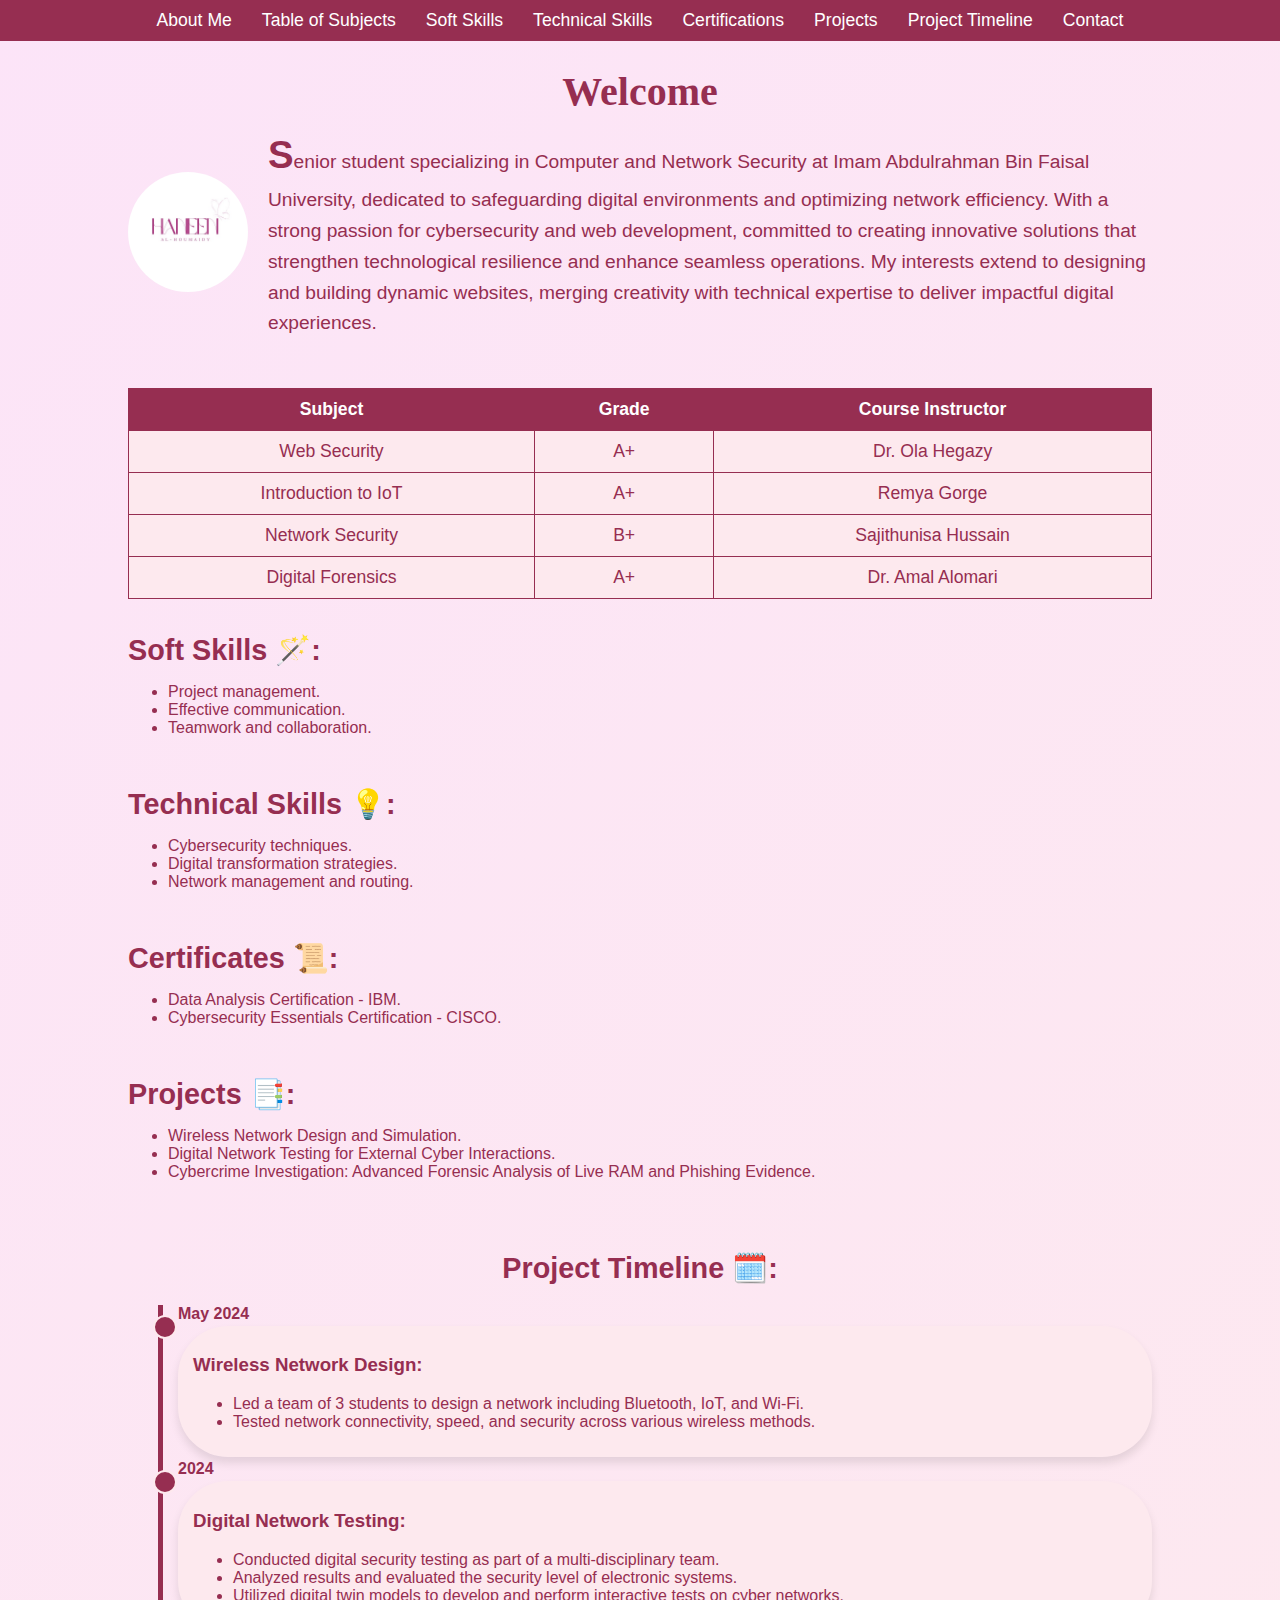
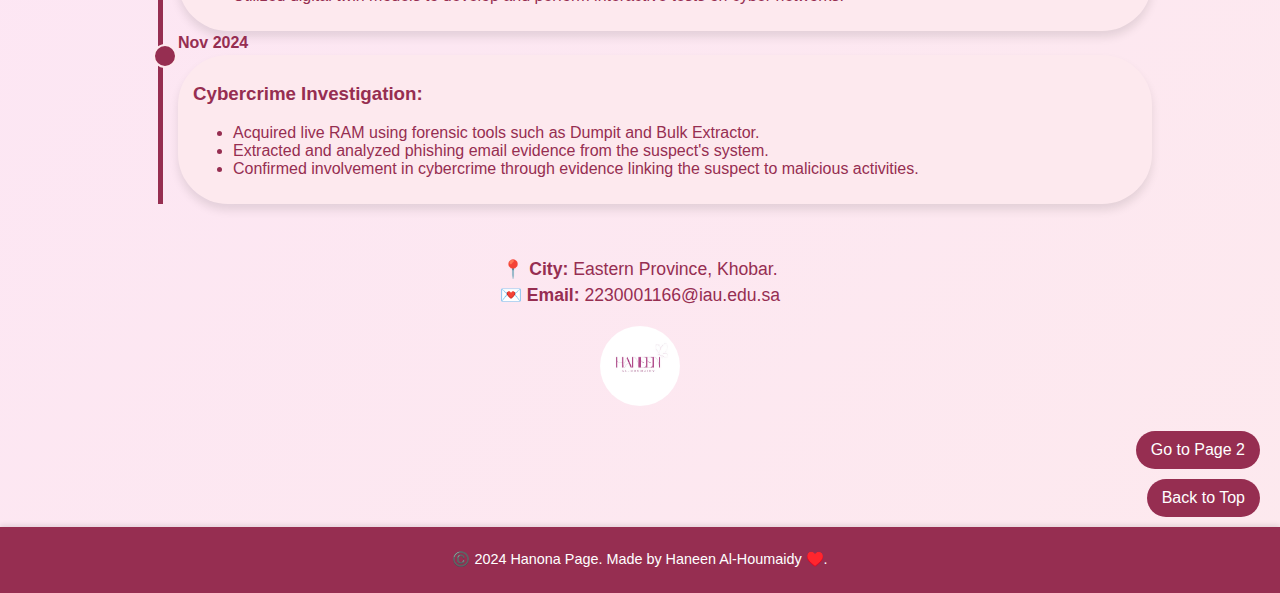
<file: index.html>
<!DOCTYPE html>
<html lang="en">
<head>
    <meta charset="UTF-8">
    <meta name="viewport" content="width=device-width, initial-scale=1.0">
    <title>Hanona Page</title>
    <link rel="stylesheet" href="style.css">
</head>
<body>
    <nav class="navbar">
        <a href="#about-me">About Me</a>
        <a href="#table-of-subjects">Table of Subjects</a>
        <a href="#soft-skills">Soft Skills</a>
        <a href="#technical-skills">Technical Skills</a>
        <a href="#certificates">Certifications</a>
        <a href="#projects">Projects</a>
        <a href="#timeline">Project Timeline</a>
        <a href="#contact">Contact</a>
    </nav>

    <div class="typing-container">
        <h1 id="dynamic-text"></h1>
    </div>

    <section id="about-me" class="about-me">
        <img src="logo.png" alt="My Photo" class="profile-pic">
        <p class="intro">
            Senior student specializing in Computer and Network Security at Imam Abdulrahman Bin Faisal University, dedicated to safeguarding digital environments and optimizing network efficiency. With a strong passion for cybersecurity and web development, committed to creating innovative solutions that strengthen technological resilience and enhance seamless operations. My interests extend to designing and building dynamic websites, merging creativity with technical expertise to deliver impactful digital experiences.
        </p>
    </section>

    <table id="table-of-subjects">
        <tr>
            <th>Subject</th>
            <th>Grade</th>
            <th>Course Instructor</th>
        </tr>
        <tr>
            <td>Web Security</td>
            <td>A+</td>
            <td>Dr. Ola Hegazy</td>
        </tr>
        <tr>
            <td>Introduction to IoT</td>
            <td>A+</td>
            <td>Remya Gorge</td>
        </tr>
        <tr>
            <td>Network Security</td>
            <td>B+</td>
            <td>Sajithunisa Hussain</td>
        </tr>
        <tr>
            <td>Digital Forensics</td>
            <td>A+</td>
            <td>Dr. Amal Alomari</td>
        </tr>
    </table>

    <section id="soft-skills">
        <h2>Soft Skills 🪄:</h2>
        <ul>
            <li>Project management.</li>
            <li>Effective communication.</li>
            <li>Teamwork and collaboration.</li>
        </ul>
    </section>

    <section id="technical-skills">
        <h2>Technical Skills 💡:</h2>
        <ul>
            <li>Cybersecurity techniques.</li>
            <li>Digital transformation strategies.</li>
            <li>Network management and routing.</li>
        </ul>
    </section>

    <section id="certificates">
        <h2>Certificates 📜:</h2>
        <ul>
            <li>Data Analysis Certification - IBM.</li>
            <li>Cybersecurity Essentials Certification - CISCO.</li>
        </ul>
    </section>

    <section id="projects">
        <h2>Projects 📑:</h2>
        <ul>
            <li>Wireless Network Design and Simulation.</li>
            <li>Digital Network Testing for External Cyber Interactions.</li>
            <li>Cybercrime Investigation: Advanced Forensic Analysis of Live RAM and Phishing Evidence.</li>
        </ul>
    </section>

    <section id="timeline">
        <h2>Project Timeline 🗓️:</h2>
        <div class="timeline-container">
            <div class="timeline-item">
                <div class="timeline-date">May 2024</div>
                <div class="timeline-content">
                    <h3>Wireless Network Design:</h3>
                    <ul>
                        <li>Led a team of 3 students to design a network including Bluetooth, IoT, and Wi-Fi.</li>
                        <li>Tested network connectivity, speed, and security across various wireless methods.</li>
                    </ul>
                </div>
            </div>
            <div class="timeline-item">
                <div class="timeline-date">2024</div>
                <div class="timeline-content">
                    <h3>Digital Network Testing:</h3>
                    <ul>
                        <li>Conducted digital security testing as part of a multi-disciplinary team.</li>
                        <li>Analyzed results and evaluated the security level of electronic systems.</li>
                        <li>Utilized digital twin models to develop and perform interactive tests on cyber networks.</li>
                    </ul>
                </div>
            </div>
            <div class="timeline-item">
                <div class="timeline-date">Nov 2024</div>
                <div class="timeline-content">
                    <h3>Cybercrime Investigation:</h3>
                    <ul>
                        <li>Acquired live RAM using forensic tools such as Dumpit and Bulk Extractor.</li>
                        <li>Extracted and analyzed phishing email evidence from the suspect's system.</li>
                        <li>Confirmed involvement in cybercrime through evidence linking the suspect to malicious activities.</li>
                    </ul>
                </div>
            </div>
        </div>
    </section>

    <section id="contact">
        <p><strong>📍 City:</strong> Eastern Province, Khobar.</p>
        <p><strong>💌 Email:</strong> <a href="mailto:2230001166@iau.edu.sa">2230001166@iau.edu.sa</a></p>
        <img src="logo.png" alt="Signature" class="signature">
    </section>

    <a href="page2.html" class="navigate-to-page-2">Go to Page 2</a>
    <a href="#top" class="back-to-top">Back to Top</a>

    <footer class="footer">
        <p>©️ 2024 Hanona Page. Made by Haneen Al-Houmaidy ♥️.</p>
    </footer>

    <script>
        const dynamicText = document.getElementById("dynamic-text");
        const text = "Welcome to Hanona Page 👩🏻‍💻.. ";
        let index = 0;

        function typeText() {
            if (index < text.length) {
                dynamicText.textContent += text.charAt(index);
                index++;
                setTimeout(typeText, 100);
            } else {
                setTimeout(() => {
                    dynamicText.style.animation = "shine 2s infinite";
                }, 2000);
            }
        }

        typeText();
    </script>
</body>
</html>
</file>
<file: style.css>
body {
    background: linear-gradient(135deg, #fce4f8, #fde9ee);
    color: #962E51;
    font-family: 'Arial', sans-serif;
    margin: 0;
    padding: 0;
}

.navbar {
    display: flex;
    justify-content: center;
    background-color: #962E51;
    padding: 10px;
    position: sticky;
    top: 0;
    z-index: 1000;
}

.navbar a {
    color: white;
    margin: 0 15px;
    text-decoration: none;
    font-size: 1.1em;
}

.navbar a:hover {
    text-decoration: underline;
}

.page-title {
    text-align: center;
    font-size: 2em;
    color: white;
    margin: 20px 0 10px 0;
    font-family: 'Arial', sans-serif;
    font-style: italic;
}

.about-me {
    display: flex;
    align-items: center;
    justify-content: center;
    margin: 20px auto;
    width: 80%;
}

.about-me img {
    width: 120px;
    border-radius: 50%;
    margin-right: 20px;
}

.about-me p {
    font-size: 1.2em;
    line-height: 1.6;
}

.about-me .intro::first-letter {
    font-size: 2em;
    color: #962E51;
    font-weight: bold;
}

table {
    width: 80%;
    margin: 10px auto;
    border-collapse: collapse;
    font-size: 1.1em;
}

table th, table td {
    border: 1px solid #962E51;
    padding: 10px;
    text-align: center;
}

table th {
    background-color: #962E51;
    color: white;
}

table td {
    background-color: #fde9ee;
}

section {
    margin: -10px auto;
    width: 80%;
    padding: 10px 0;
    transition: background-color 0.5s ease-in-out, border 0.5s ease-in-out;
}

.skills-container {
    margin: -5px 0;
}

.skills-header {
    text-align: left;
    margin-bottom: 5px;
    font-size: 1.2em;
    color: #962E51;
}

.skills {
    list-style-position: inside;
    font-size: 1.1em;
    margin-left: 20px;
}

.skills li {
    margin: 5px 0;
    font-size: 1.1em;
}

h2 {
    font-size: 1.8em;
    color: #962E51;
    margin-bottom: 5px;
}

#contact p {
    margin: 5px 0;
    text-align: center;
    font-size: 1.1em;
}

#contact a, .city {
    font-weight: normal;
    text-decoration: none;
    color: #962E51;
}

#contact a:hover, .city:hover {
    text-decoration: underline;
}

.signature {
    display: block;
    width: 80px;
    height: 80px;
    border-radius: 50%;
    margin: 20px auto;
    object-fit: cover;
    animation: move-horizontal 5s infinite linear;
}

@keyframes move-horizontal {
    0% { transform: translateX(-100%); }
    50% { transform: translateX(0%); }
    100% { transform: translateX(100%); }
}

.back-to-top {
    position: relative;
    margin: 10px 20px 10px auto;
    background-color: #962E51;
    color: white;
    padding: 10px 15px;
    text-decoration: none;
    border-radius: 50px;
    font-size: 1em;
    display: block;
    text-align: center;
    width: fit-content;
}

.navigate-to-page-2 {
    position: relative;
    margin: 5px 20px 10px auto;
    background-color: #962E51;
    color: white;
    padding: 10px 15px;
    text-decoration: none;
    border-radius: 50px;
    font-size: 1em;
    display: block;
    text-align: center;
    width: fit-content;
}

.navigate-to-page-2:hover {
    background-color: #fde9ee;
    color: #962E51;
}

.back-to-top:hover {
    background-color: #fde9ee;
    color: #962E51;
}

footer {
    position: relative;
    bottom: 0;
    width: 100%;
    background-color: #962E51;
    color: white;
    text-align: center;
    padding: 10px 0;
    font-size: 0.9em;
    z-index: 1;
    box-shadow: 0px -2px 5px rgba(0, 0, 0, 0.1);
}

html {
    scroll-behavior: smooth;
}

section:target {
    background-color: #fde9ee;
    border: 2px solid #962E51;
    animation: remove-highlight 5s forwards;
}

@keyframes remove-highlight {
    to {
        background-color: transparent;
        border-color: transparent;
    }
}

.typing-container {
    text-align: center;
    margin-top: 20px;
    font-family: 'Arial', sans-serif;
}

#dynamic-text {
    font-size: 2.5em;
    color: #962E51;
    text-align: center;
    display: block;
    margin-bottom: 0px; 
    font-family:  'Brush Script MT', cursive;
    animation: blink 0.7s step-end infinite;
}

.about-me {
    margin-top: -20px; 
}

@keyframes shine {
    0% {
        text-shadow: 0 0 5px #f5a9cb;
    }
    50% {
        text-shadow: 0 0 20px #f5a9cb;
    }
    100% {
        text-shadow: 0 0 5px #f5a9cb;
    }
}

@keyframes blink {
    from, to { border-color: transparent; }
    50% { border-color: #962E51; }
}

#timeline {
    width: 80%;
    margin: 20px auto;
    font-family: 'Arial', sans-serif;
}

#timeline h2 {
    text-align: center;
    color: #962E51;
    margin-bottom: 20px;
}

.timeline-container {
    position: relative;
    margin: 20px 0;
    padding-left: 50px;
    min-height: auto;
}

.timeline-container::before {
    content: '';
    position: absolute;
    top: 0;
    left: 30px;
    width: 5px;
    height: 100%; 
    background: #962E51;
}

.timeline-item {
    margin-bottom: 3px;
    position: relative;
}

.timeline-item .timeline-date {
    font-weight: bold;
    color: #962E51;
    margin-bottom: 3px;
}

.timeline-item .timeline-content {
    background: #fde9ee;
    padding: 10px 15px;
    border-radius: 50px;
    box-shadow: 0 6px 10px rgba(0, 0, 0, 0.1);
}

.timeline-item::before {
    content: '';
    position: absolute;
    top: 10px;
    left: -25px;
    width: 20px;
    height: 20px;
    background: #962E51;
    border: 2px solid #fde9ee;
    border-radius: 50%;
}
</file>
